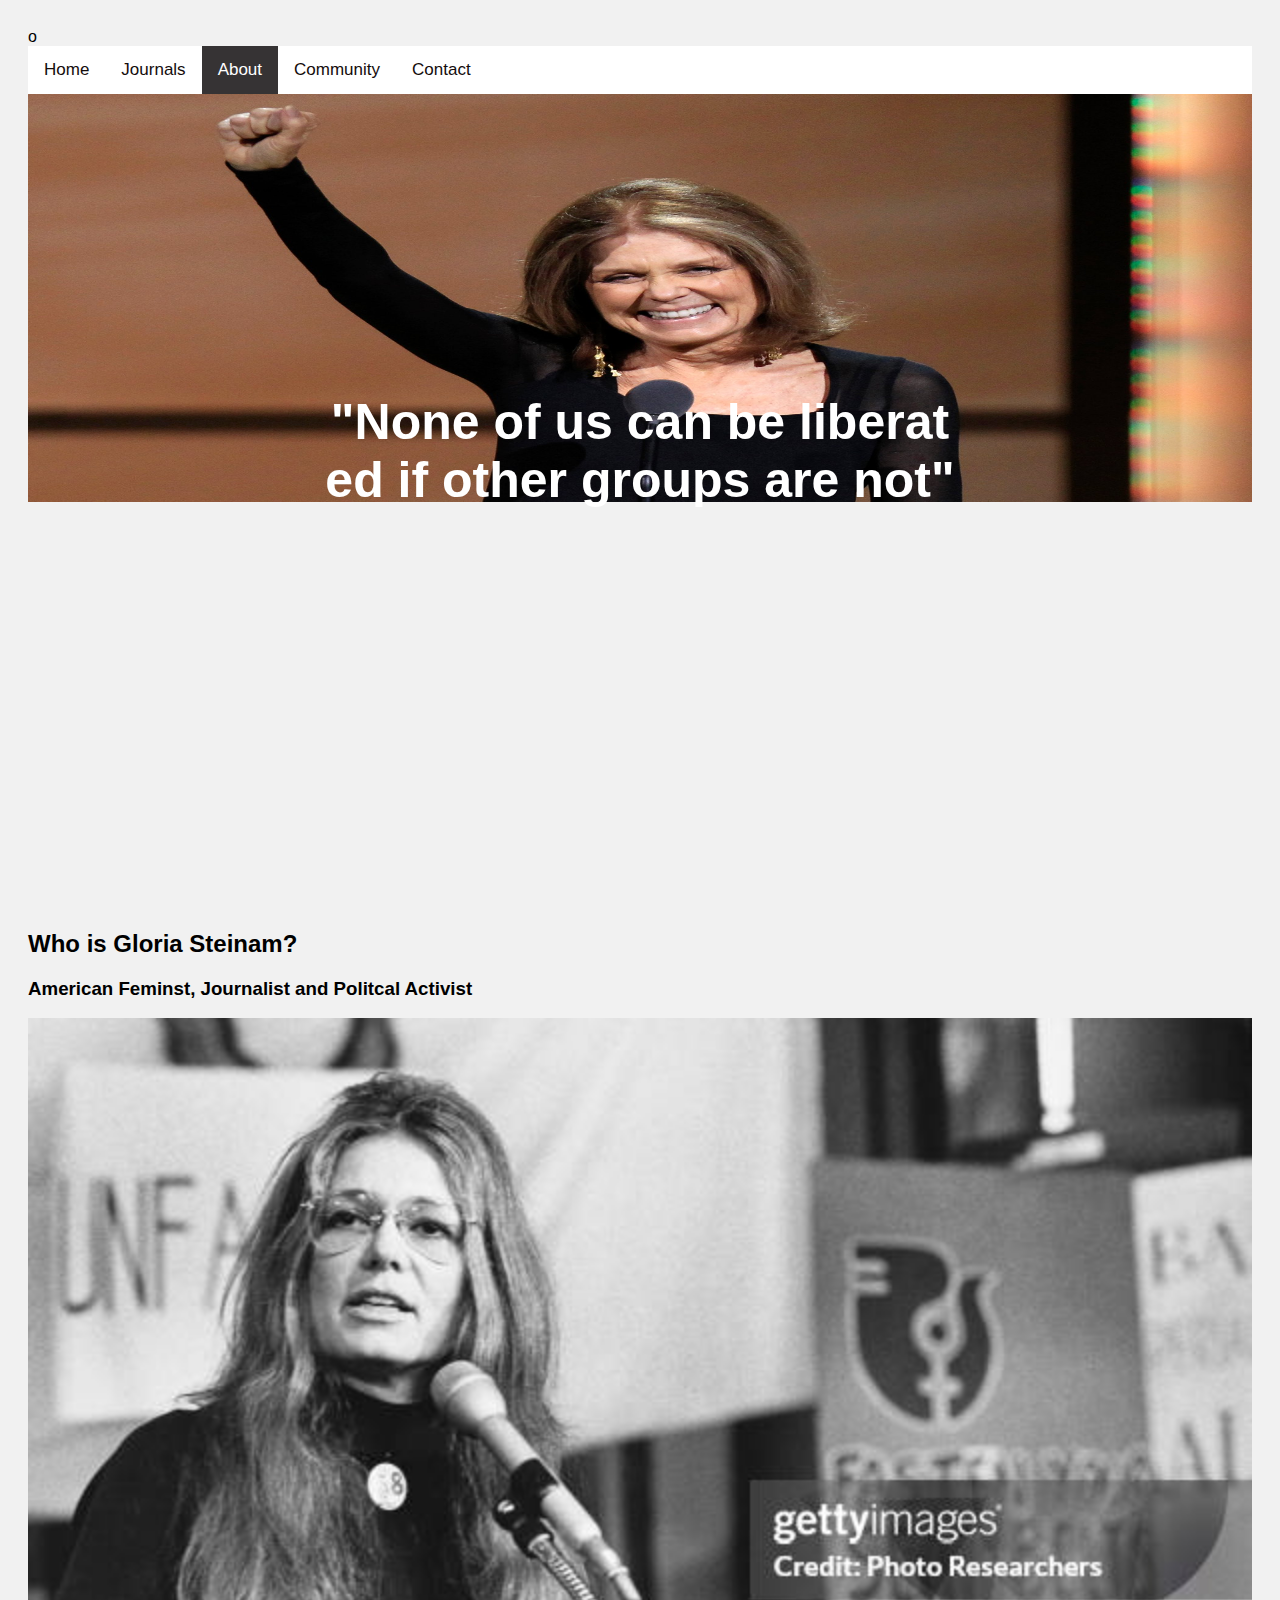
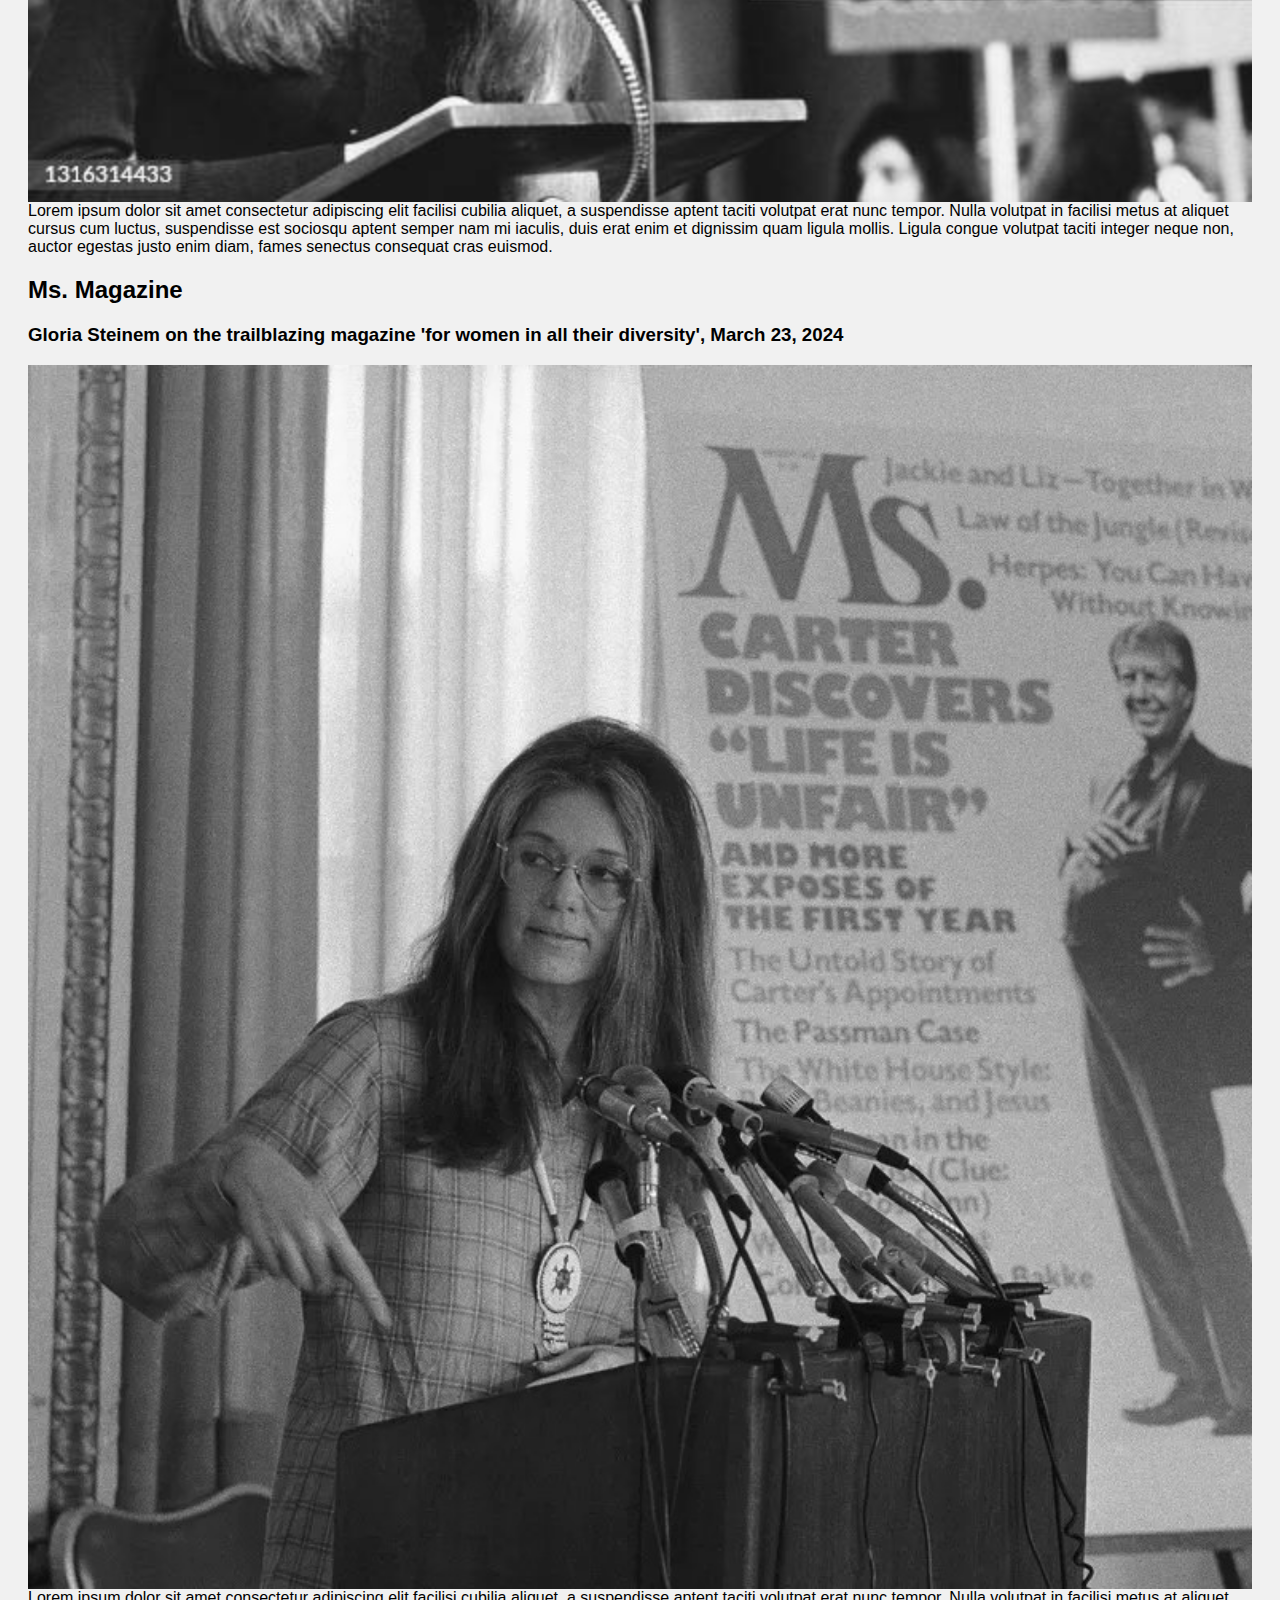
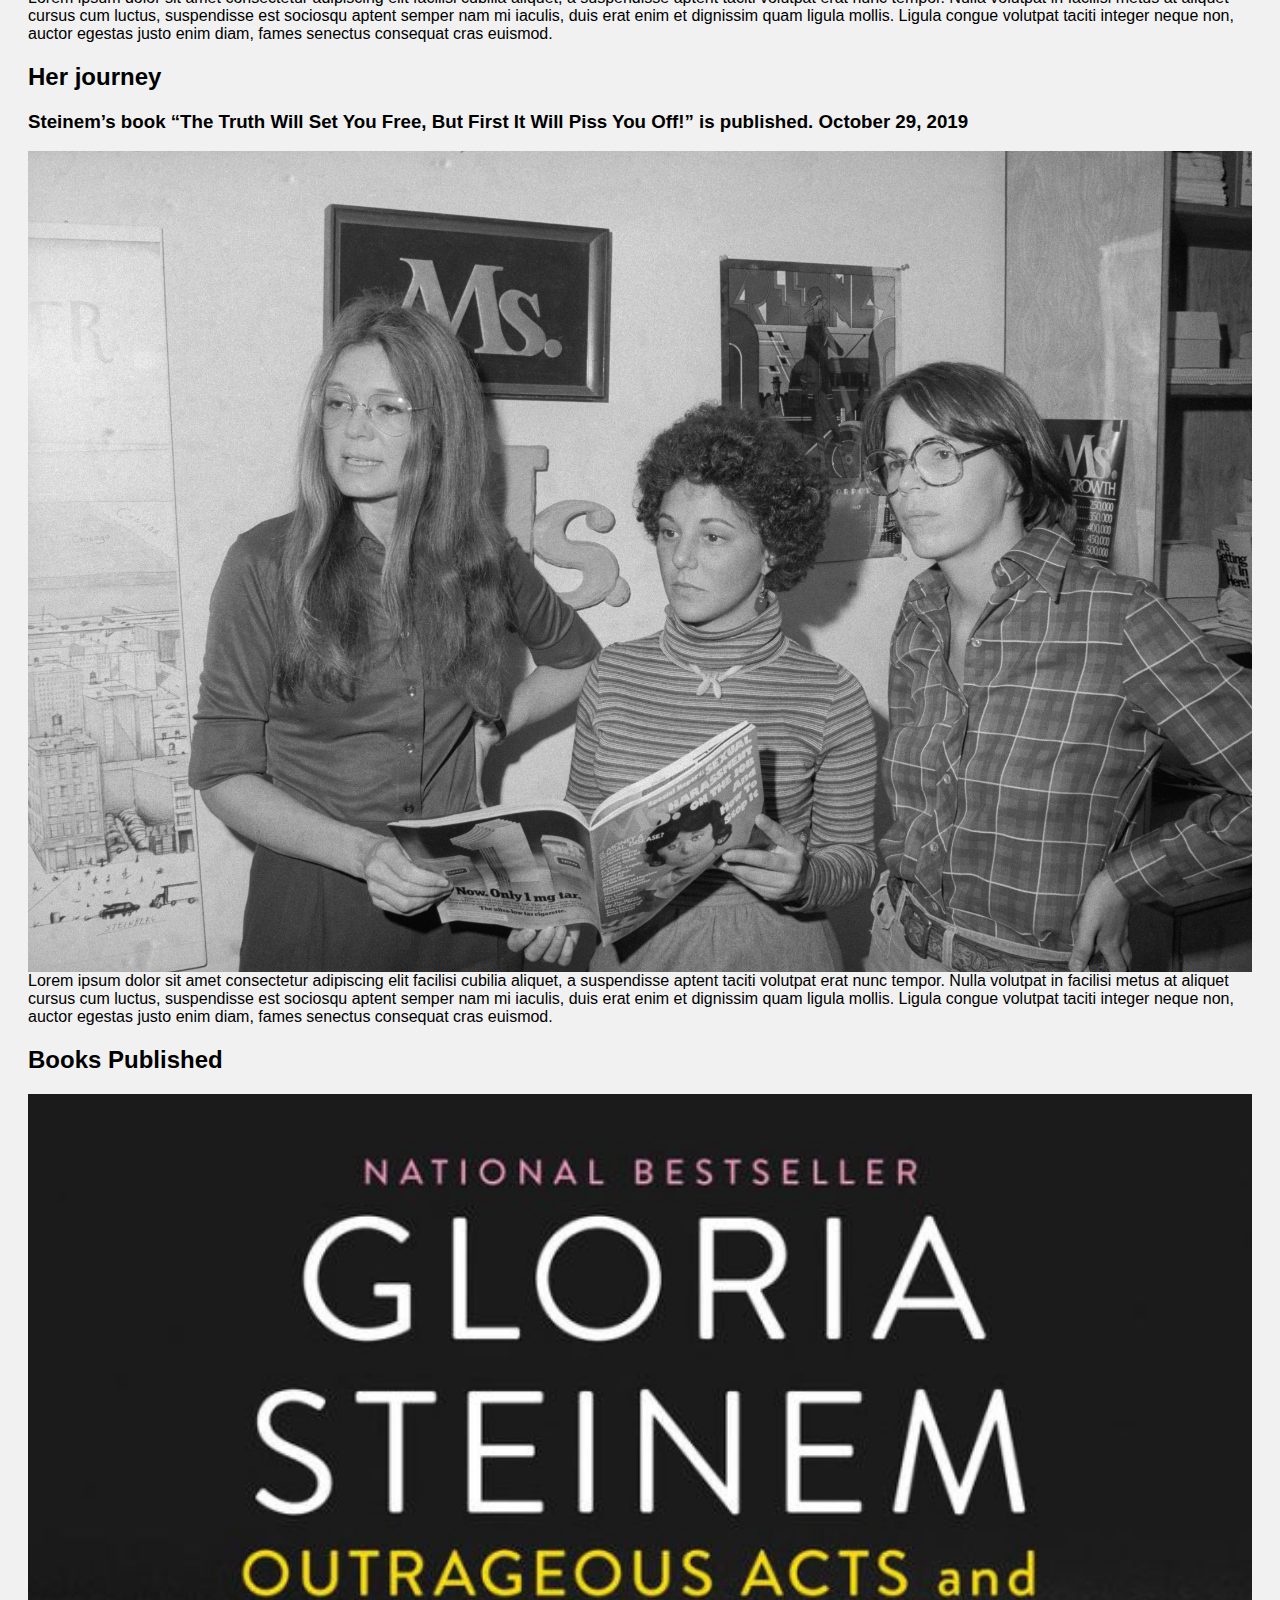
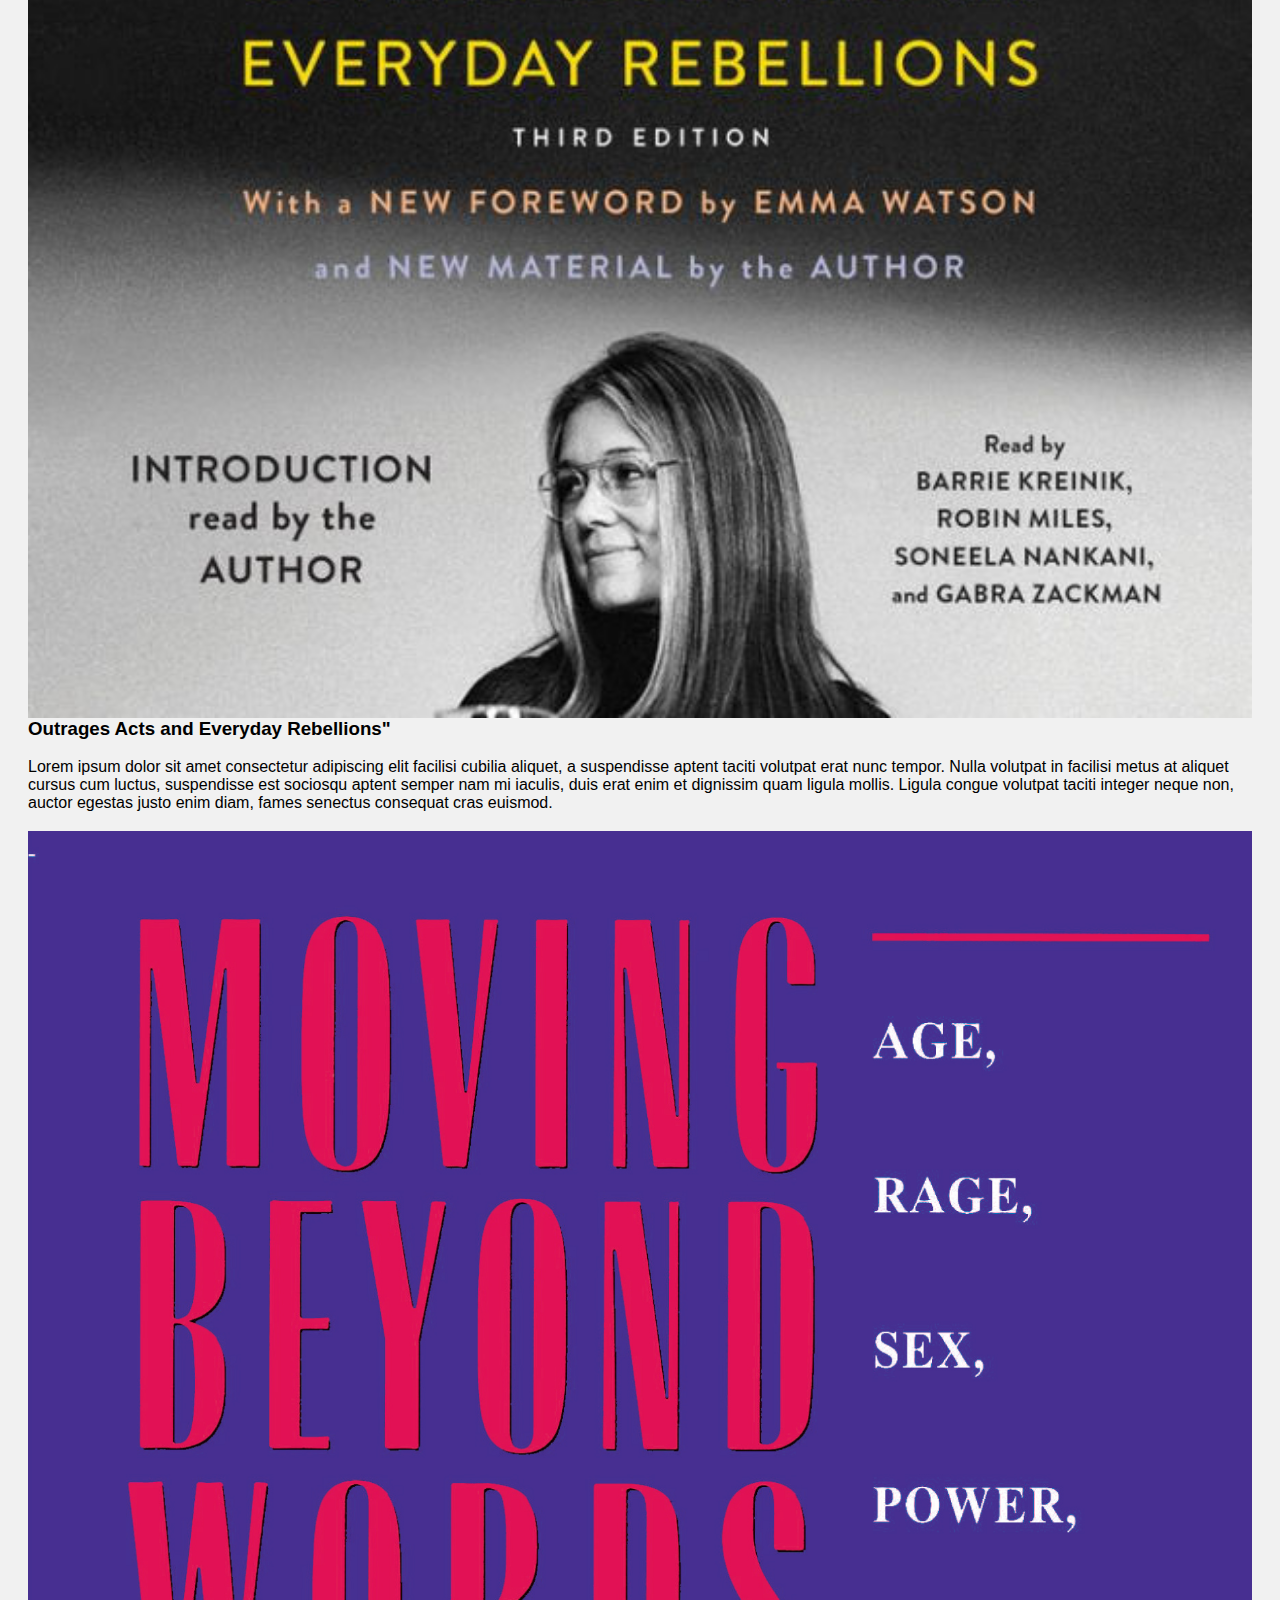
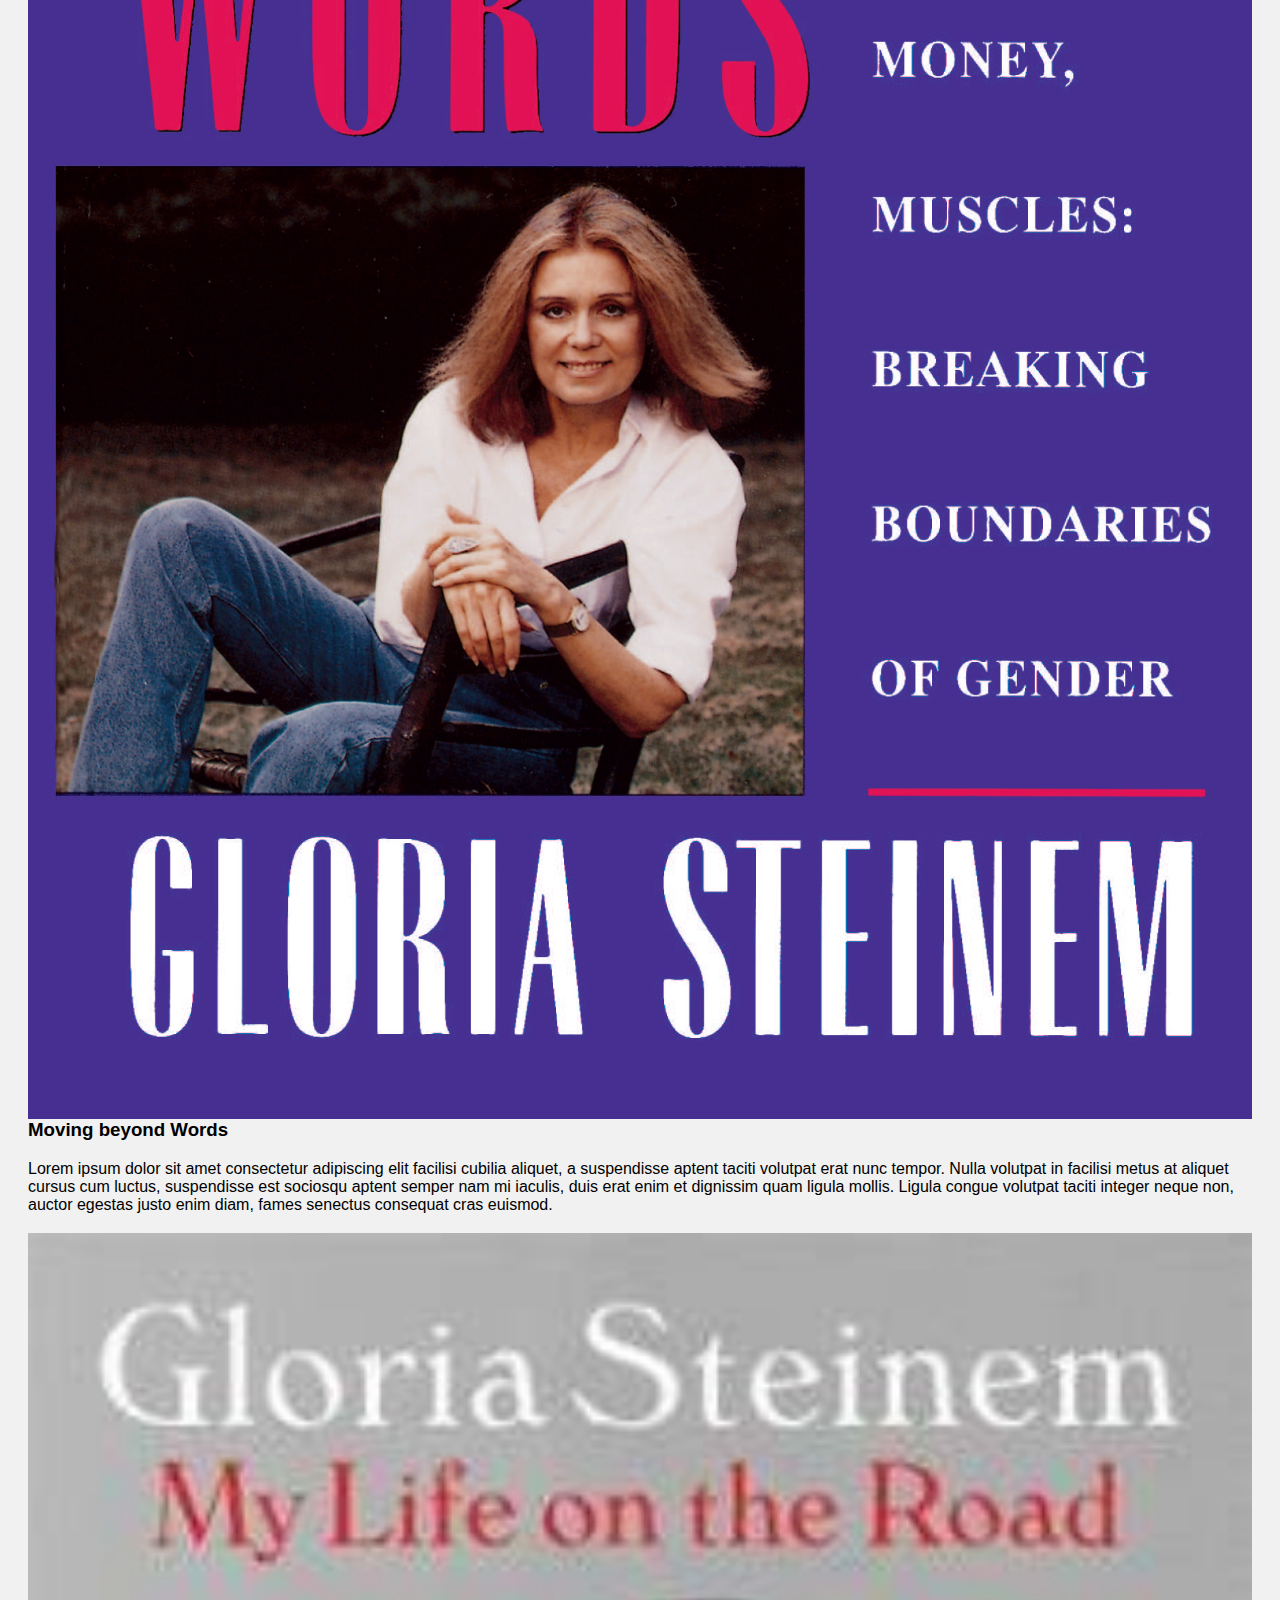
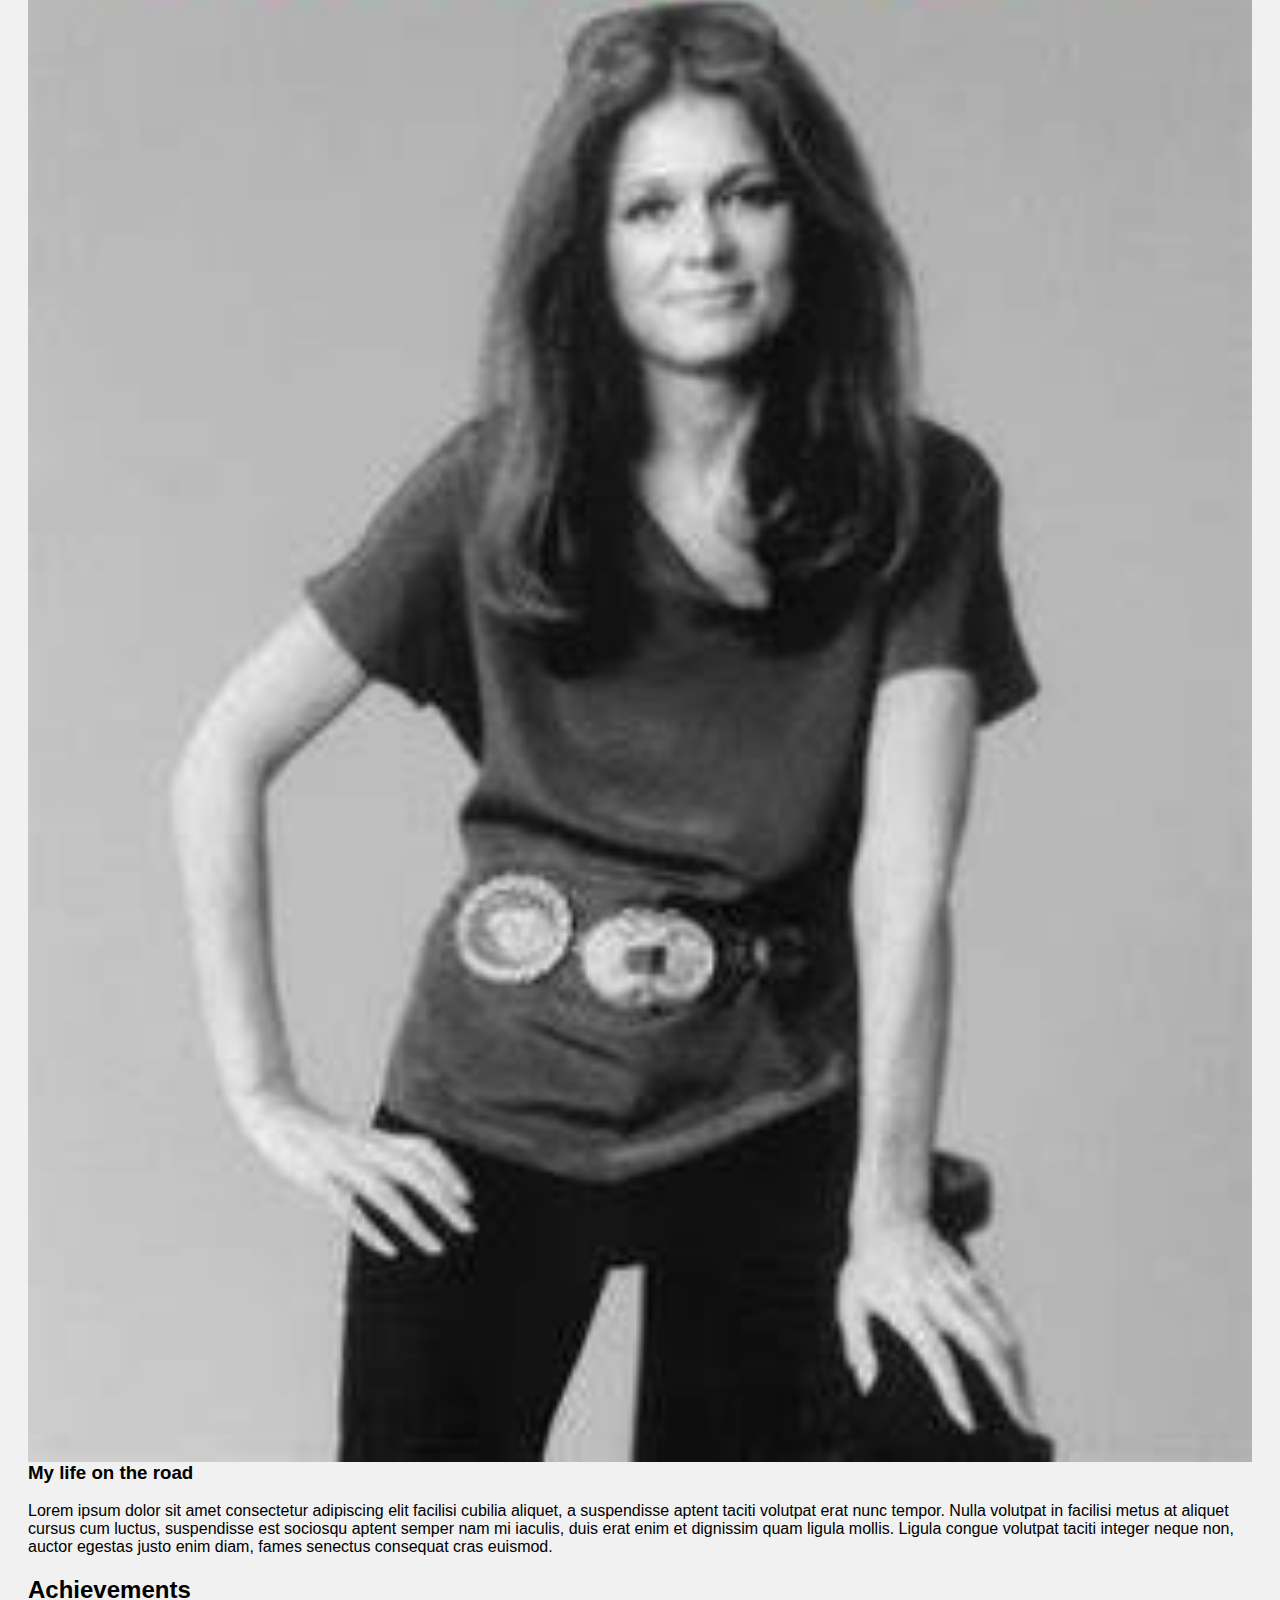
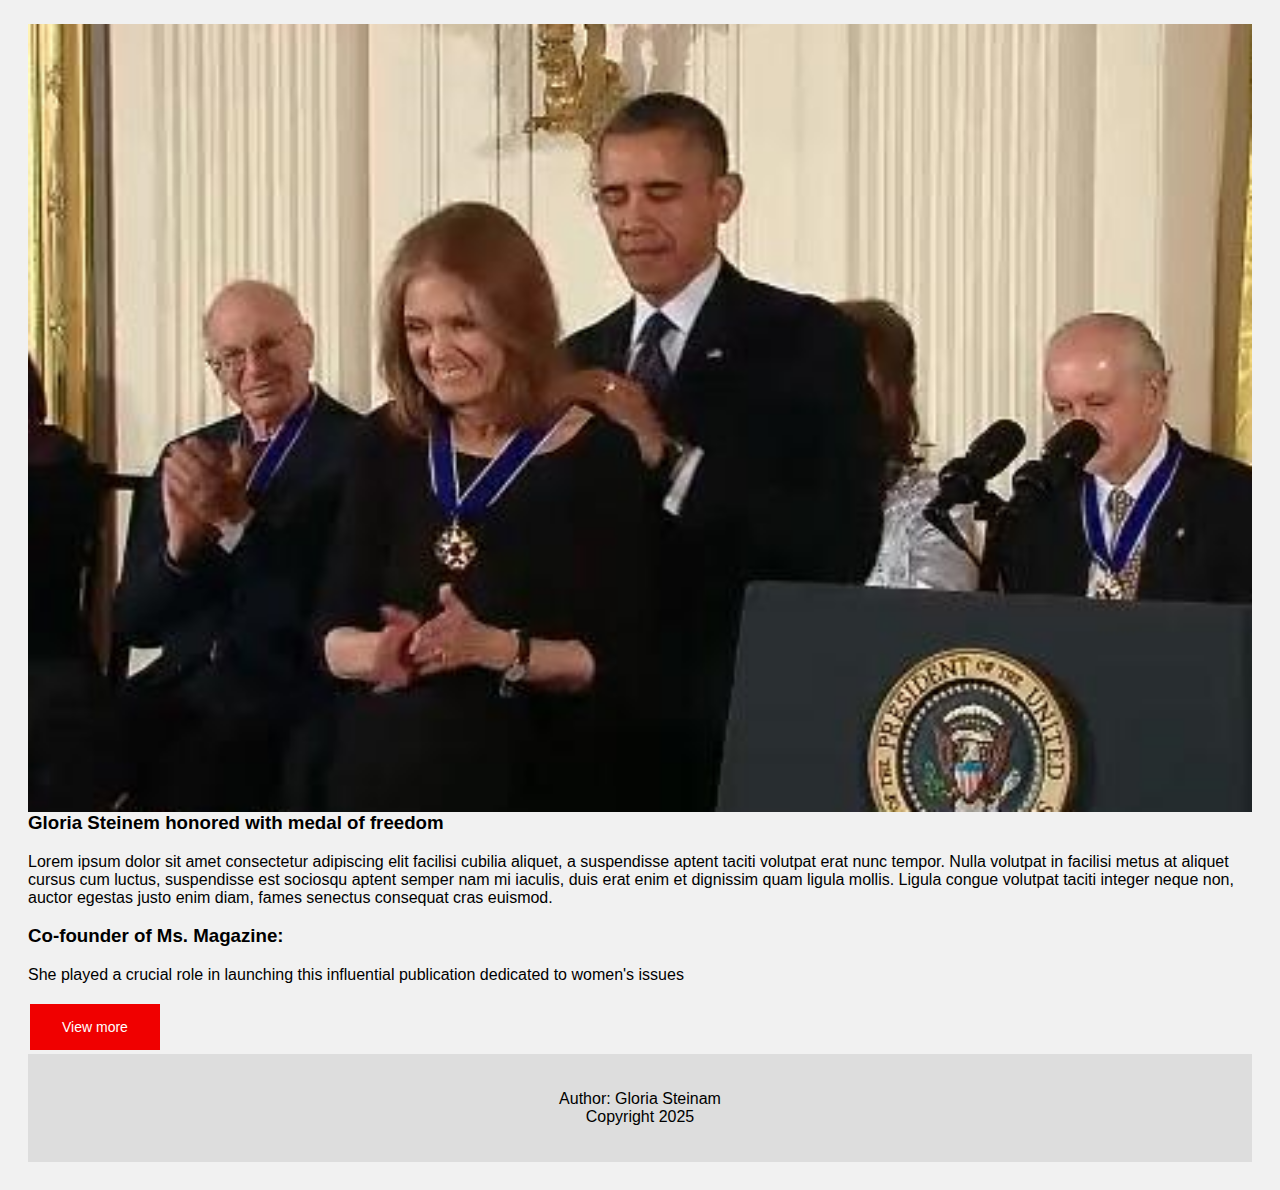
<file: about.html>
o<html> <head>
    <link rel="stylesheet" href="style.css">
</head>
<body>
    <div class="topnav">
        <a href="index.html">Home</a>
        <a href="journals.html">Journals</a>
        <a class="active" href="about.html">About</a>
        <a href="community.html">Community</a>
        
        <a href="contact.html">Contact</a>
      
      </div>
    </div>
    <div class="hero-image2">
        <img src="image2.jpg" alt="Gloria smiling at an event and holding her left arm up in a form of a fist" style="width:100%">
      <div class="hero-text">
        <h1>"None of us can be liberated 
          if other groups are not"</h1>
        
      
      </div>
    </div>
    <div class="row4">
      <div class="leftcolumn">
        <div class="card2">
          <h2>Who is Gloria Steinam? </h2>
          <h3>American Feminst, Journalist and Politcal Activist</h3>
           <img src="heroabout.jpg" alt="Gloria smiling at an event and holding her left arm up in a form of a fist" style="width:100%">
          
          <p>Lorem ipsum dolor sit amet consectetur adipiscing elit facilisi cubilia aliquet, 
            a suspendisse aptent taciti volutpat erat nunc tempor. Nulla volutpat in facilisi
             metus at aliquet cursus cum luctus, suspendisse est sociosqu aptent semper nam mi
              iaculis, duis erat enim et dignissim quam ligula mollis. Ligula congue volutpat taciti 
              integer neque non, auctor egestas justo enim diam,
             fames senectus consequat cras euismod. </p>
        </div>
        <div class="card2">
          <h2>Ms. Magazine</h2>
          <h3>Gloria Steinem on the trailblazing magazine
            'for women in all their diversity', March 23, 2024</h3>
          <img src="gloriafoto.jpg" alt="Gloria getting ready to speak at a press conference" style="width:100%">
          <p>Lorem ipsum dolor sit amet consectetur adipiscing elit facilisi cubilia aliquet, 
            a suspendisse aptent taciti volutpat erat nunc tempor. Nulla volutpat in facilisi
             metus at aliquet cursus cum luctus, suspendisse est sociosqu aptent semper nam mi
              iaculis, duis erat enim et dignissim quam ligula mollis. Ligula congue volutpat taciti 
              integer neque non, auctor egestas justo enim diam,
             fames senectus consequat cras euismod. </p>
        </div>
        <div class="card2">
          <h2>Her journey</h2>
          <h3>  Steinem’s book “The Truth Will Set You Free,
             But First It Will Piss You Off!” is published. October 29, 2019</h3>
          <img src="gloria6.jpg" alt="Gloria with two other woman reading a magazine she just published" style="width:100%">
          <p>Lorem ipsum dolor sit amet consectetur adipiscing elit facilisi cubilia aliquet, 
            a suspendisse aptent taciti volutpat erat nunc tempor. Nulla volutpat in facilisi
             metus at aliquet cursus cum luctus, suspendisse est sociosqu aptent semper nam mi
              iaculis, duis erat enim et dignissim quam ligula mollis. Ligula congue volutpat taciti 
              integer neque non, auctor egestas justo enim diam,
             fames senectus consequat cras euismod. </p>
        </div>
      </div>
      <div class="rightcolumn">
        <div class="card2">
          <h2>Books Published </h2>
          <img src="book.jfif" alt="Cover image of Glorias book" style="width:100%">
          
          <h3>Outrages Acts and Everyday Rebellions" </h3>
          <p>Lorem ipsum dolor sit amet consectetur adipiscing elit facilisi cubilia aliquet, 
            a suspendisse aptent taciti volutpat erat nunc tempor. Nulla volutpat in facilisi
             metus at aliquet cursus cum luctus, suspendisse est sociosqu aptent semper nam mi
              iaculis, duis erat enim et dignissim quam ligula mollis. Ligula congue volutpat taciti 
              integer neque non, auctor egestas justo enim diam,
             fames senectus consequat cras euismod. </p>
        </div>
        <div class="card2">
          
          <img src="book2.jpg" alt="Cover image of Glorias book she seems to be outside" style="width:100%">
          
          <h3> Moving beyond Words </h3>
          <p>Lorem ipsum dolor sit amet consectetur adipiscing elit facilisi cubilia aliquet, 
            a suspendisse aptent taciti volutpat erat nunc tempor. Nulla volutpat in facilisi
             metus at aliquet cursus cum luctus, suspendisse est sociosqu aptent semper nam mi
              iaculis, duis erat enim et dignissim quam ligula mollis. Ligula congue volutpat taciti 
              integer neque non, auctor egestas justo enim diam,
             fames senectus consequat cras euismod. </p>
        </div>
        <div class="card2">
          <img src="book3.jfif" alt="Gloria posing for a photo" style="width:100%">
          
          <h3>My life on the road </h3>
          <p>Lorem ipsum dolor sit amet consectetur adipiscing elit facilisi cubilia aliquet, 
            a suspendisse aptent taciti volutpat erat nunc tempor. Nulla volutpat in facilisi
             metus at aliquet cursus cum luctus, suspendisse est sociosqu aptent semper nam mi
              iaculis, duis erat enim et dignissim quam ligula mollis. Ligula congue volutpat taciti 
              integer neque non, auctor egestas justo enim diam,
             fames senectus consequat cras euismod. </p>
        </div>
        <div class="card2">
          <h2>Achievements </h3>
         
             <img src="gloriasteinem3.png" alt="Gloria revieving the medal of honor by former President Obama" style="width:100%">
             <h3>Gloria Steinem honored with medal of freedom</h3>
          
             <p>Lorem ipsum dolor sit amet consectetur adipiscing elit facilisi cubilia aliquet, 
               a suspendisse aptent taciti volutpat erat nunc tempor. Nulla volutpat in facilisi
                metus at aliquet cursus cum luctus, suspendisse est sociosqu aptent semper nam mi
                 iaculis, duis erat enim et dignissim quam ligula mollis. Ligula congue volutpat taciti 
                 integer neque non, auctor egestas justo enim diam,
                fames senectus consequat cras euismod. </p>
                <h3> Co-founder of Ms. Magazine:</h3>
                <p>
                  She played a crucial role in launching this influential publication dedicated to women's issues</p>
                  <a href="#" class="button">View more </a>
             
        </div>
        
      </div>
    </div>
    <div class="footer">
      <p>Author: Gloria Steinam<br>
        Copyright 2025
    </div>
      
</body>

</html>
</file>
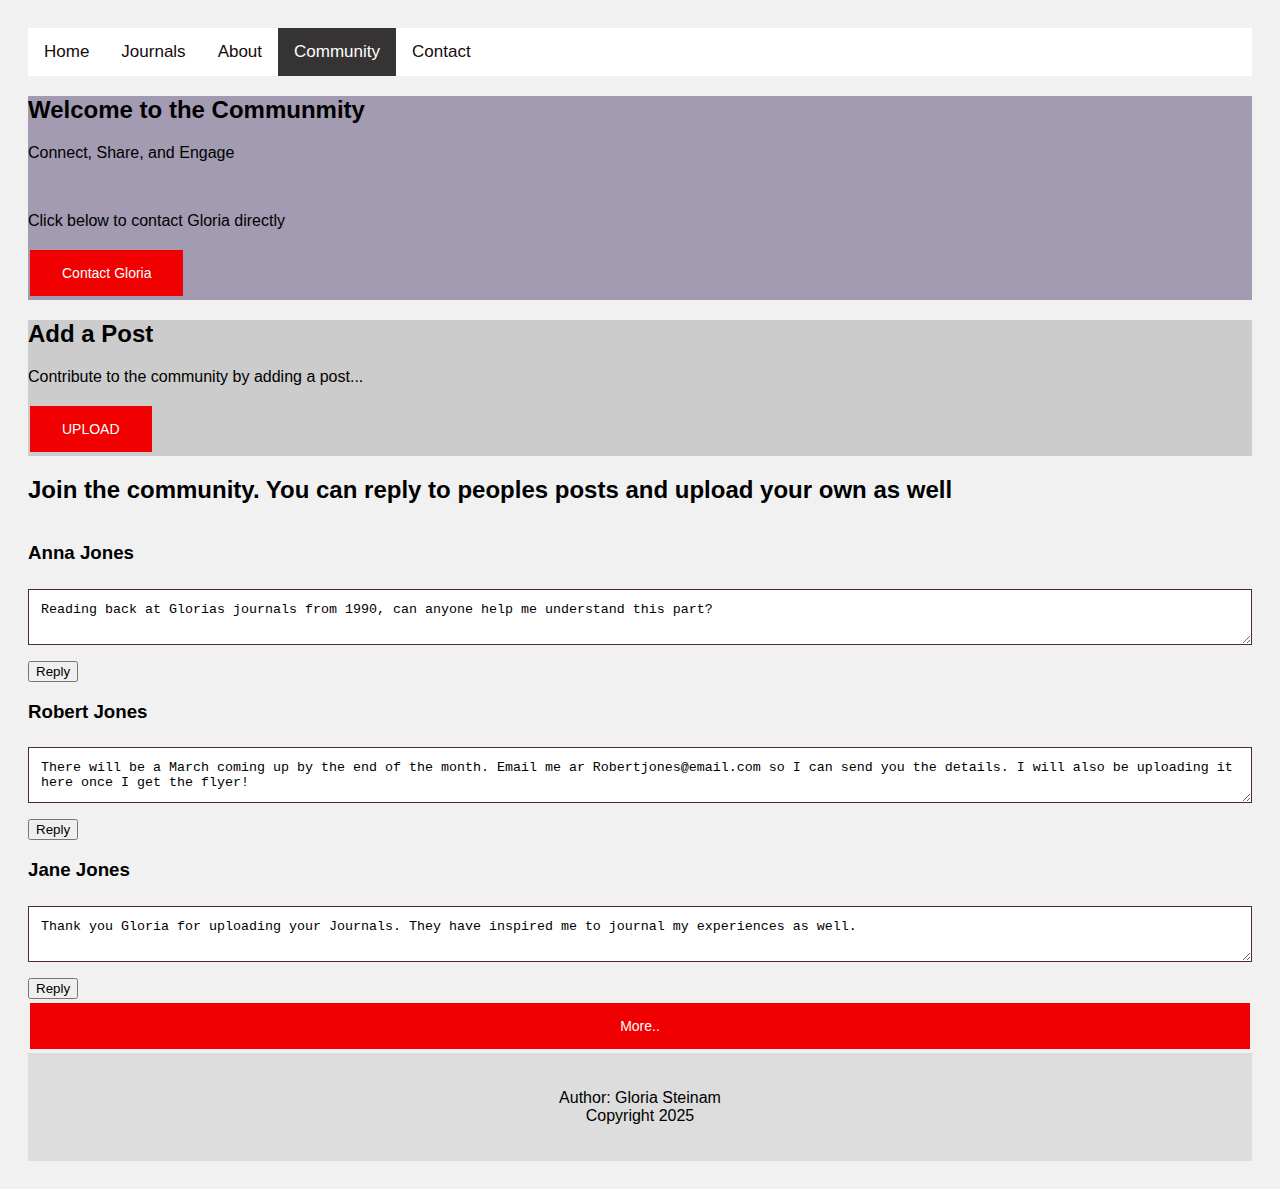
<file: community.html>
<html> <head>
    <link rel="stylesheet" href="style.css">
</head>
<body>
    <div class="topnav">
        <a href="index.html">Home</a>
        <a href="journals.html">Journals</a>
        <a href="about.html">About</a>
        <a class="active" href="#Community.html">Community</a>
        
        <a href="contact.html">Contact</a>
      
      </div>
    </div>
    

    <div class="clearfix">
        <div class="box3" style="background-color:#817596b2">
        <h2>Welcome to the Communmity</h2>
        <p>Connect, Share, and Engage</p><br>
        <p> Click below to contact Gloria directly</p>
        <a href="contact.html"  class="button">Contact Gloria</a>
        </div>
        <div class="box3" style="background-color:#ccc">
        <h2>Add a Post</h2>
        <p>Contribute to the community by adding a post... </p>
        <a href="#" class="button">UPLOAD</a>
        </div>
      </div>
      <div class="middlebox">
        <h2>Join the community. You can reply to peoples posts and upload your own as well </h2>
      </div>
      <div class="communitysection">

    <h3>Anna Jones</h3>
<textarea name="message" >Reading back at Glorias journals from 1990, can anyone help me understand this part?</textarea>
<button type="button" onclick="alert('Replied Succesfully')">Reply</button>
 
<h3>Robert Jones</h3>
<textarea name="message" >There will be a March coming up by the end of the month. Email me ar Robertjones@email.com so I can send you the details. I will also be uploading it here once I get the flyer!</textarea>
<button type="button" onclick="alert('Replied Succesfully')">Reply</button>
<h3>Jane Jones</h3>
<textarea name="message" >Thank you Gloria for uploading your Journals. They have inspired me to journal my experiences as well. </textarea>
<button type="button" onclick="alert('Replied Succesfully')">Reply</button>

      </div>
      <a href="#" class="button">More..</a>
      <div class="footer">
        <p>Author: Gloria Steinam<br>
          Copyright 2025
      </div>
</body>

</html>
</file>
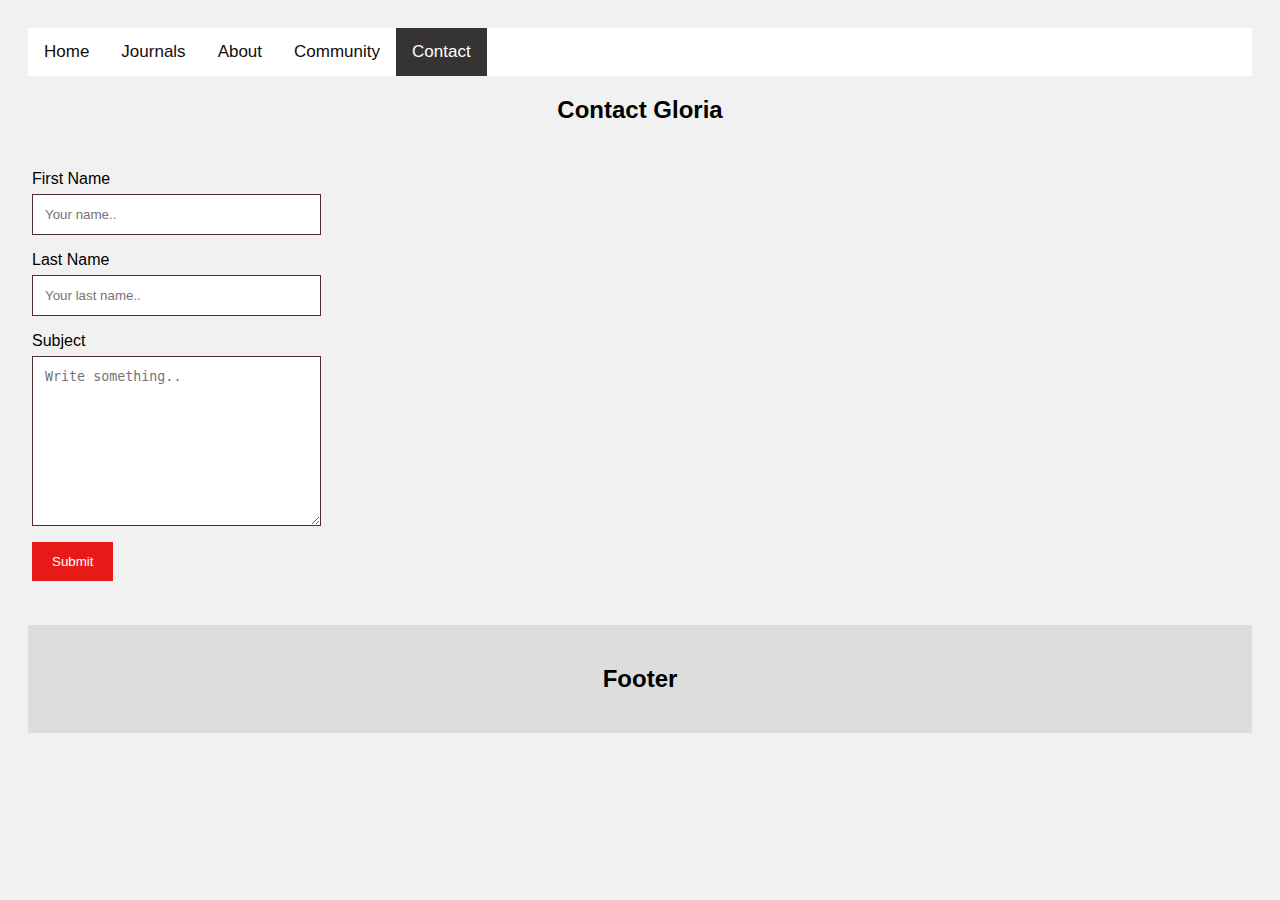
<file: contact.html>
<html> <head>
    <link rel="stylesheet" href="style.css">
</head>
<body>
    <div class="topnav">
        <a href="#Home">Home</a>
        <a href="#Journals">Journals</a>
        <a href="#About">About</a>
        <a href="#Community">Community</a>
        
        <a class="active" href="#Contact">Contact</a>
      
      </div>
    </div>
    <div class="form">
        <div style="text-align:center">
          <h2>Contact Gloria</h2>
        
        </div>
        <div class="row">
        
          <div class="column">
            <form action="/action_page.php">
              <label for="fname">First Name</label>
              <input type="text" id="fname" name="firstname" placeholder="Your name..">
              <label for="lname">Last Name</label>
              <input type="text" id="lname" name="lastname" placeholder="Your last name..">
            
              </select>
              <label for="subject">Subject</label>
              <textarea id="subject" name="subject" placeholder="Write something.." style="height:170px"></textarea>
              <input type="submit" value="Submit">
            </form>
          </div>
        </div>
      </div>
      <div class="footer">
        <h2>Footer</h2>
      </div>
</body>

</html>
</file>
<file: style.css>
body{
    min-height: 800px;
    
    display: flex;
    flex-direction: column;
    justify-content: flex-start;
    
    
}
.topnav {
    background-color: #ffffff;
    overflow: hidden;
  }
  
  .topnav a {
    float: left;
    color: #140c0c;
    text-align: center;
    padding: 14px 16px;
    text-decoration: none;
    font-size: 17px;
  }
  
  .topnav a:hover {
    background-color: #ddd;
    color: black;
  }
  
  .topnav a.active {
    background-color: #363334;
    color: white;
  }
 


.hero-image {
  
  background-image: linear-gradient(rgba(243, 151, 189, 0.5), rgba(158, 62, 62, 0.5)), url("photographer.jpg");

  height: 50%;

 
  background-position: center;
  background-repeat: no-repeat;
  background-size: cover;
  position: relative;
}

.hero-text {
  text-align: center;
  position: absolute;
  top: 50%;
  left: 50%;
  transform: translate(-50%, -50%);
  color: white;
}
.row {  
    display: flex;
    flex-wrap: wrap;
  }
  
  .side {
    flex: 20%;
    background-color: #f1f1f1;
    padding: 20px;
  }
  
  .main {
    flex: 50%;
    background-color: white;
    padding: 20px;
  }
  
  .fakeimg {
    background-color: #aaa;
    width: 50%;
    padding: 70px;
  
  }
  
  @media screen and (max-width: 700px) {
    .row, .navbar {   
      flex-direction: column;
    }
}
.button {
    background-color: #f00000;
    border: none;
    color: white;
    padding: 15px 32px;
    text-align: center;
    text-decoration: none;
    display: inline-block;
    font-size: 14px;
    margin: 4px 2px;
    cursor: pointer;
  }
  .box {
    display: inline-block;
    border: 3px solid #f00000; 
    padding: 20px;             
    margin: 20px;              
    background-color: #f9f9f9; 
    width: 1000px;              
    text-align: center;        
  }
.footer {
    padding: 20px;
    text-align: center;
    background: #ddd;
  }

  div.gallery {
    border: 1px solid #f7f7f7;
  }
  
  div.gallery:hover {
    border: 1px solid #3d1818;
  }
  
  div.gallery img {
    width: 100%;
    height: auto;
  }
  
  div.desc {
    padding: 15px;
    text-align: center;
  }
  
  * {
    box-sizing: border-box;
  }
  
  .responsive {
    padding: 0 6px;
    float: left;
    width: 24.99999%;
  
  }
  
  @media only screen and (max-width: 700px) {
    .responsive {
      width: 100%;
      margin: 6px 0;
    }
  }
  .clearfix:after {
    content: "";
    display: table;
    clear: both;
  }
  .container {
    display: flex;
    align-items: left;
    justify-content: left;
  }
  
  img {
    max-width: 100%;
    max-height:50%;
    float: left;
  }
  
  .text {
    font-size: 10px;
    padding-left: 10px;
    padding-top: 10%;
    float: left;
  }
  

  * {
    box-sizing: border-box;
  }
  
  
  input[type=text], select, textarea {
    width: 100%;
    padding: 12px;
    border: 1px solid #4d2d2d;
    margin-top: 6px;
    margin-bottom: 16px;
    resize: vertical;
  }
  
  input[type=submit] {
    background-color: #e71919;
    color: white;
    padding: 12px 20px;
    border: none;
    cursor: pointer;
  }
  
  input[type=submit]:hover {
    background-color: #241111;
  }
  
  .container {
    border-radius: 10px;
    background-color: #f2f2f2;
    padding: 10px;
  }
  
  .column {
    float: center;
    width: 80%;
    margin-top: 6px;
    padding: 20px;
  }
  
  .row:after {
    content: "";
    display: table;
    clear: both;
  }
  
  @media screen and (max-width: 600px) {
    .column, input[type=submit] {
      width: 100%;
      margin-top: 0;
    }
  }
  .content {
    background-color: white;
    padding: 10px;
  }
  

  * {
    box-sizing: border-box;
  }
  
  body {
    background-color: #f1f1f1;
    padding: 20px;
    font-family: Arial;
  }
  

 
  
  h1 {
    font-size: 50px;
    word-break: break-all;
  }
  
  .row {
    margin: 8px -16px;
  }
  
  /* Add padding BETWEEN each column */
  .row,
  .row > .column {
    padding: 10px;
  }
  
  /* Create four equal columns that floats next to each other */
  .column {
    float: left;
    width: 25%;
  }
  
  /* Clear floats after rows */ 
  .row:after {
    content: "";
    display: table;
    clear: both;
  }
  
  /* Content */
  .content {
    background-color: rgb(255, 255, 255);
    padding: 10px;
  }
  
  
  
  /* Responsive layout - makes the two columns stack on top of each other instead of next to each other */
  @media screen and (max-width: 600px) {
    .column {
      width: 100%;
    }
  }
</file>
